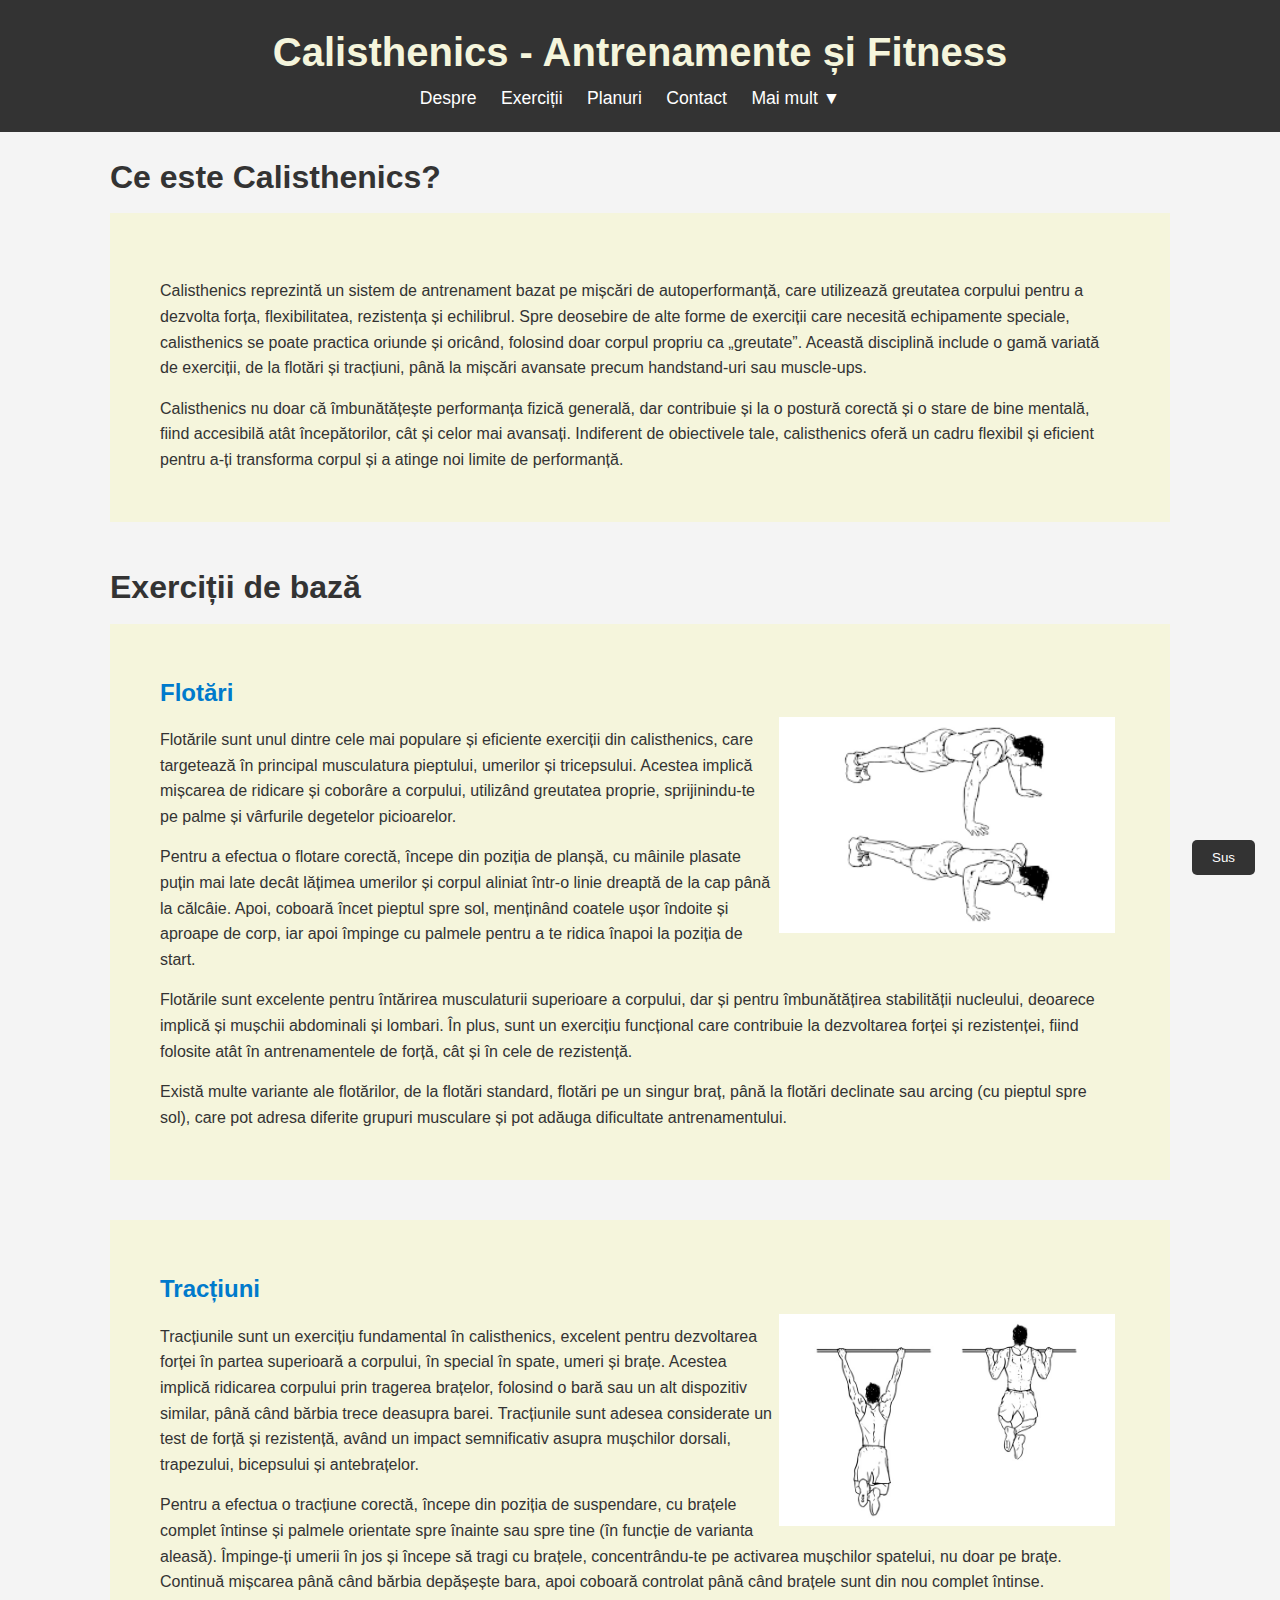
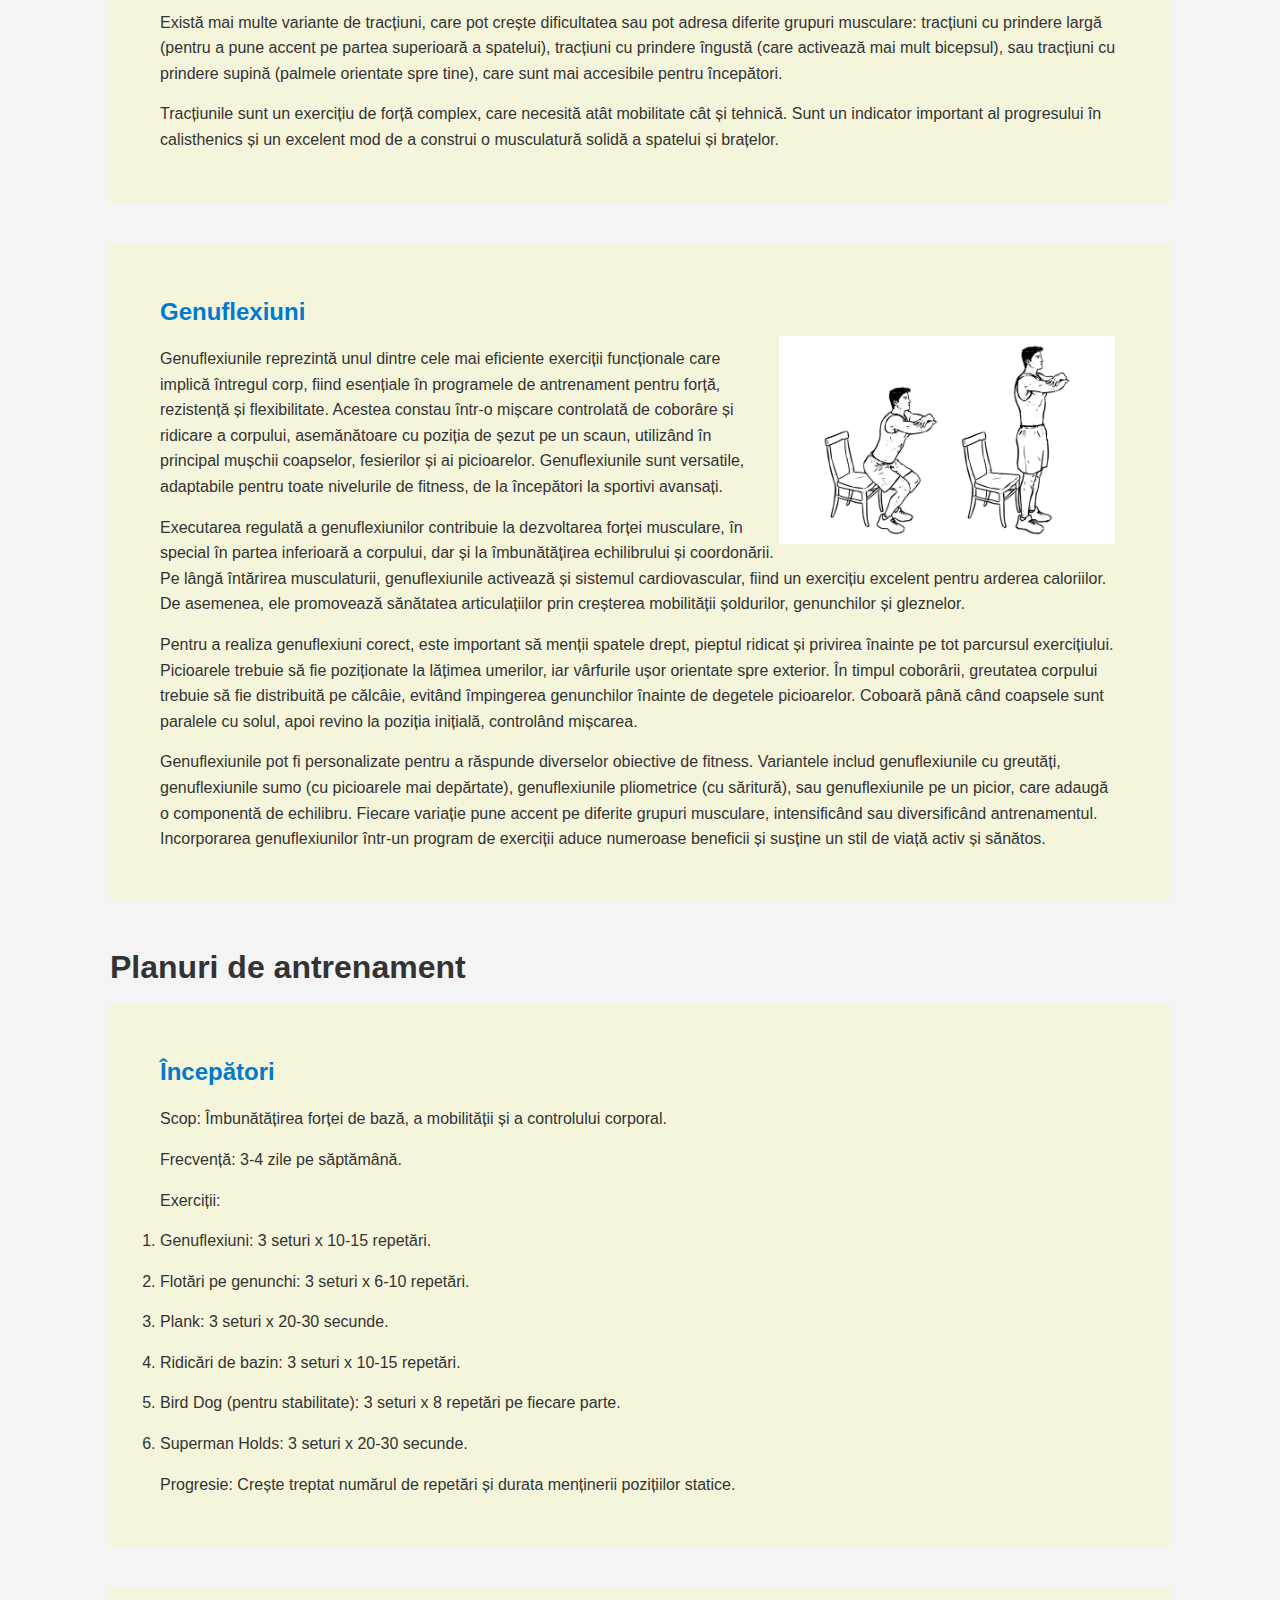
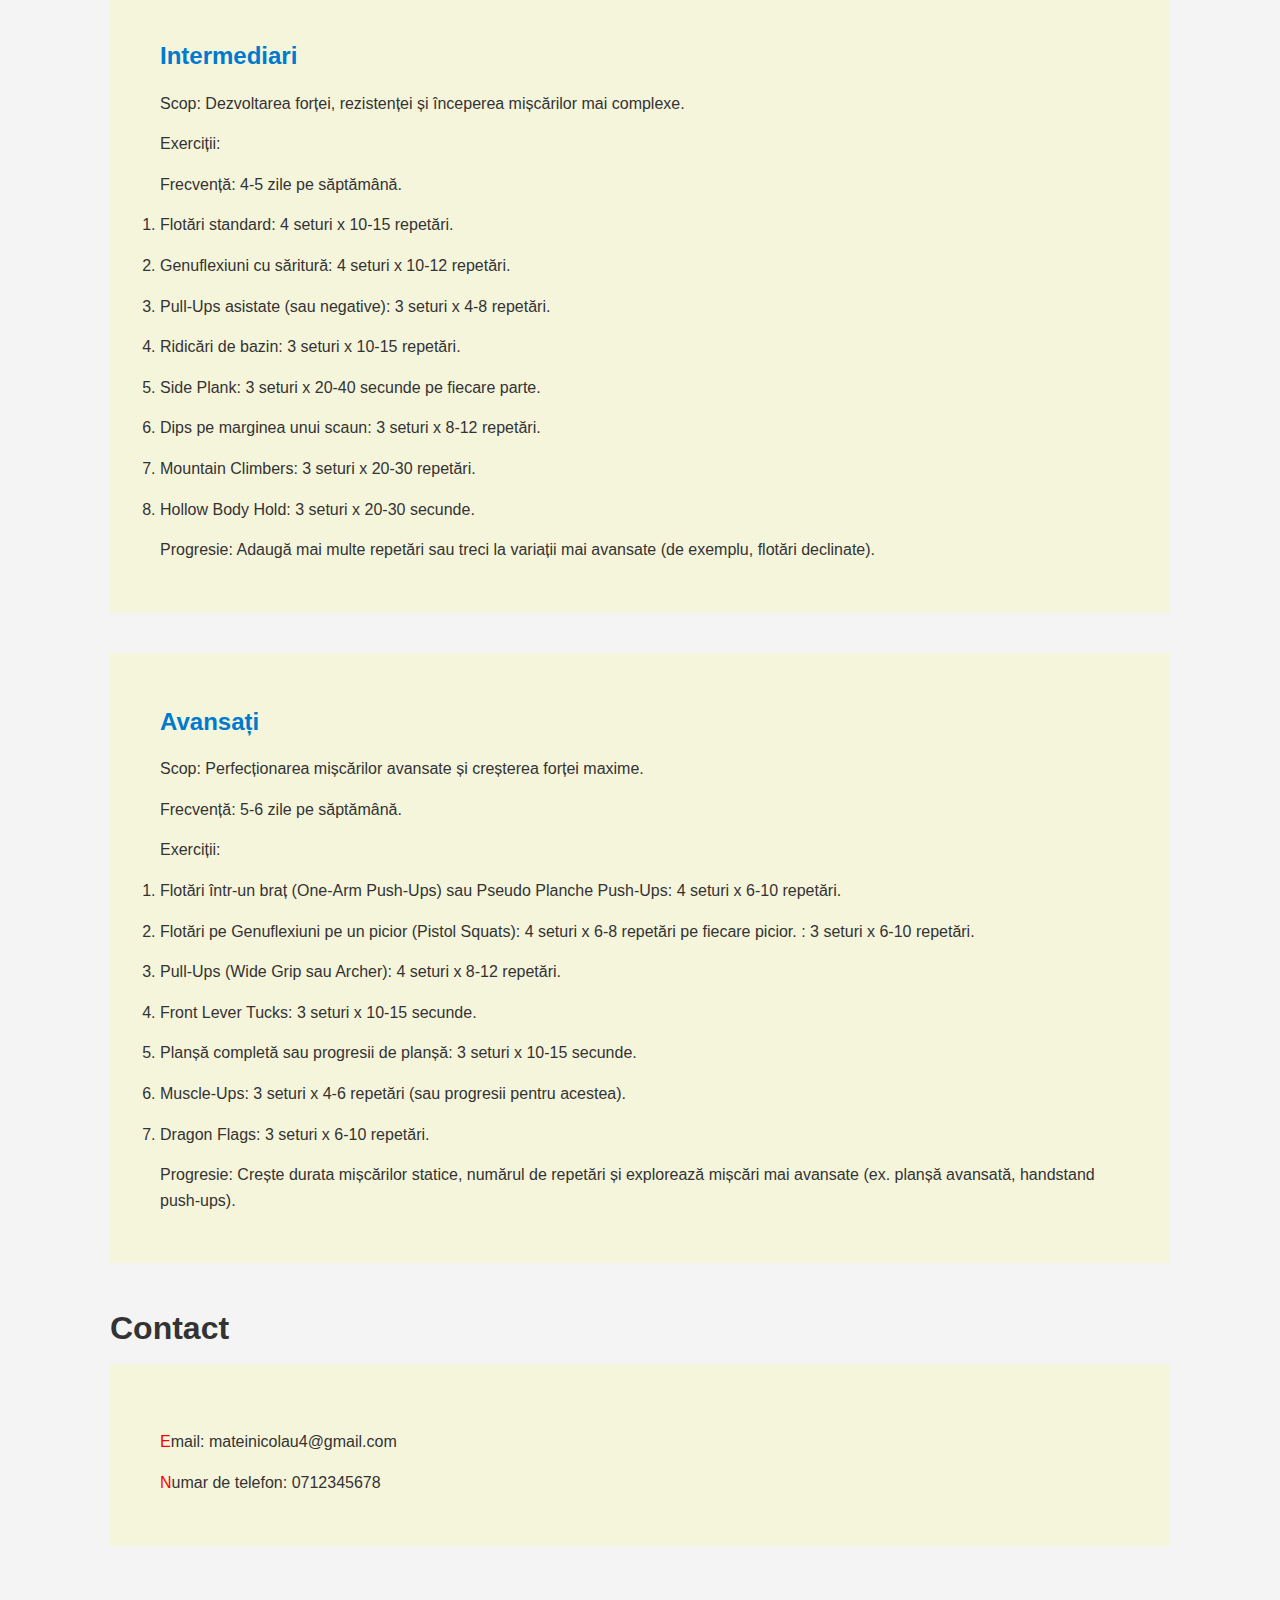
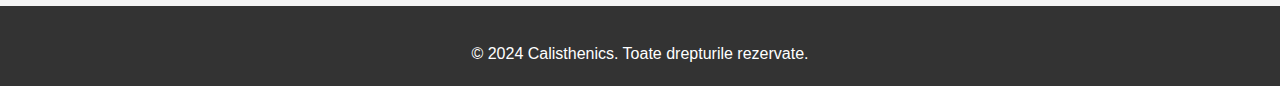
<file: site_web/index.html>
<!DOCTYPE html>
<html lang="ro">
<head>
    <meta charset="UTF-8">
    <meta name="viewport" content="width=device-width, initial-scale=1.0">
    <meta http-equiv="X-UA-Compatible" content="ie=edge">
    <title>Calisthenics - Antrenamente și Fitness</title>
    <link rel="stylesheet" href="css/style.css">
    <link rel="icon" href="poze/favicon.ico" type="image/x-icon">
</head>
<body>

    <header>
        <h1>Calisthenics - Antrenamente și Fitness</h1>

        <nav>
            <ul>
                <li><a href="#about">Despre</a></li>
                <li><a href="#exercises">Exerciții</a></li>
                <li><a href="#plans">Planuri</a></li>
                <li><a href="#contact">Contact</a></li>
                <li><a href="#">Mai mult <span id="arrow">▼</span></a>
                    <ul>
                        <li><a href="ex_avansate.html">Exerciții avansate</a></li>
                        <li><a href="temporizator.html">Temporizator</a></li>
                    </ul>
                </li>
            </ul>
        </nav>
    </header>

    <button id="backToTop">Sus</button>

    <main>
        <div id="about">
            <h2>Ce este Calisthenics?</h2>
            <div class="text">
            <p>Calisthenics reprezintă un sistem de antrenament bazat pe mișcări de autoperformanță, care utilizează greutatea corpului pentru a dezvolta forța, flexibilitatea, rezistența și echilibrul. Spre deosebire de alte forme de exerciții care necesită echipamente speciale, calisthenics se poate practica oriunde și oricând, folosind doar corpul propriu ca „greutate”. Această disciplină include o gamă variată de exerciții, de la flotări și tracțiuni, până la mișcări avansate precum handstand-uri sau muscle-ups. </p>
            <p>Calisthenics nu doar că îmbunătățește performanța fizică generală, dar contribuie și la o postură corectă și o stare de bine mentală, fiind accesibilă atât începătorilor, cât și celor mai avansați. Indiferent de obiectivele tale, calisthenics oferă un cadru flexibil și eficient pentru a-ți transforma corpul și a atinge noi limite de performanță.</p>
            </div>
        </div>

        <div id="exercises">
            <h2>Exerciții de bază</h2>
            <div class="text">
                <h3>Flotări</h3>
                    <img src="poze/flotare.png" alt="flotare">
                    
                <p>
                    Flotările sunt unul dintre cele mai populare și eficiente exerciții din calisthenics, care targetează în principal musculatura pieptului, umerilor și tricepsului. Acestea implică mișcarea de ridicare și coborâre a corpului, utilizând greutatea proprie, sprijinindu-te pe palme și vârfurile degetelor picioarelor.
                </p>
                <p>
                    Pentru a efectua o flotare corectă, începe din poziția de planșă, cu mâinile plasate puțin mai late decât lățimea umerilor și corpul aliniat într-o linie dreaptă de la cap până la călcâie. Apoi, coboară încet pieptul spre sol, menținând coatele ușor îndoite și aproape de corp, iar apoi împinge cu palmele pentru a te ridica înapoi la poziția de start.
                </p>
                <p>
                    Flotările sunt excelente pentru întărirea musculaturii superioare a corpului, dar și pentru îmbunătățirea stabilității nucleului, deoarece implică și mușchii abdominali și lombari. În plus, sunt un exercițiu funcțional care contribuie la dezvoltarea forței și rezistenței, fiind folosite atât în antrenamentele de forță, cât și în cele de rezistență.
                </p>
                <p>
                    Există multe variante ale flotărilor, de la flotări standard, flotări pe un singur braț, până la flotări declinate sau arcing (cu pieptul spre sol), care pot adresa diferite grupuri musculare și pot adăuga dificultate antrenamentului.
                </p>
            </div>
            <div class="text">
                <h3>Tracțiuni</h3>
                <img src="poze/tractiune.png" alt="tractiune">
                <p>
                    Tracțiunile sunt un exercițiu fundamental în calisthenics, excelent pentru dezvoltarea forței în partea superioară a corpului, în special în spate, umeri și brațe. Acestea implică ridicarea corpului prin tragerea brațelor, folosind o bară sau un alt dispozitiv similar, până când bărbia trece deasupra barei. Tracțiunile sunt adesea considerate un test de forță și rezistență, având un impact semnificativ asupra mușchilor dorsali, trapezului, bicepsului și antebrațelor.
                </p>
                <p>
                    Pentru a efectua o tracțiune corectă, începe din poziția de suspendare, cu brațele complet întinse și palmele orientate spre înainte sau spre tine (în funcție de varianta aleasă). Împinge-ți umerii în jos și începe să tragi cu brațele, concentrându-te pe activarea mușchilor spatelui, nu doar pe brațe. Continuă mișcarea până când bărbia depășește bara, apoi coboară controlat până când brațele sunt din nou complet întinse.

                </p>
                <p>
                    Există mai multe variante de tracțiuni, care pot crește dificultatea sau pot adresa diferite grupuri musculare: tracțiuni cu prindere largă (pentru a pune accent pe partea superioară a spatelui), tracțiuni cu prindere îngustă (care activează mai mult bicepsul), sau tracțiuni cu prindere supină (palmele orientate spre tine), care sunt mai accesibile pentru începători.
                </p>
                <p>
                    Tracțiunile sunt un exercițiu de forță complex, care necesită atât mobilitate cât și tehnică. Sunt un indicator important al progresului în calisthenics și un excelent mod de a construi o musculatură solidă a spatelui și brațelor.
                </p>
                
            </div>
            <div class="text">
                <h3>Genuflexiuni</h3>

                <img src="poze/genuflexiune.webp" alt="genuflexiune">
                <p>
                    Genuflexiunile reprezintă unul dintre cele mai eficiente exerciții funcționale care implică întregul corp, fiind esențiale în programele de antrenament pentru forță, rezistență și flexibilitate. Acestea constau într-o mișcare controlată de coborâre și ridicare a corpului, asemănătoare cu poziția de șezut pe un scaun, utilizând în principal mușchii coapselor, fesierilor și ai picioarelor. Genuflexiunile sunt versatile, adaptabile pentru toate nivelurile de fitness, de la începători la sportivi avansați.
                </p>
                <p>
                    Executarea regulată a genuflexiunilor contribuie la dezvoltarea forței musculare, în special în partea inferioară a corpului, dar și la îmbunătățirea echilibrului și coordonării. Pe lângă întărirea musculaturii, genuflexiunile activează și sistemul cardiovascular, fiind un exercițiu excelent pentru arderea caloriilor. De asemenea, ele promovează sănătatea articulațiilor prin creșterea mobilității șoldurilor, genunchilor și gleznelor.
                </p>
                <p>
                    Pentru a realiza genuflexiuni corect, este important să menții spatele drept, pieptul ridicat și privirea înainte pe tot parcursul exercițiului. Picioarele trebuie să fie poziționate la lățimea umerilor, iar vârfurile ușor orientate spre exterior. În timpul coborârii, greutatea corpului trebuie să fie distribuită pe călcâie, evitând împingerea genunchilor înainte de degetele picioarelor. Coboară până când coapsele sunt paralele cu solul, apoi revino la poziția inițială, controlând mișcarea.
                </p>
                <p>
                    Genuflexiunile pot fi personalizate pentru a răspunde diverselor obiective de fitness. Variantele includ genuflexiunile cu greutăți, genuflexiunile sumo (cu picioarele mai depărtate), genuflexiunile pliometrice (cu săritură), sau genuflexiunile pe un picior, care adaugă o componentă de echilibru. Fiecare variație pune accent pe diferite grupuri musculare, intensificând sau diversificând antrenamentul. Incorporarea genuflexiunilor într-un program de exerciții aduce numeroase beneficii și susține un stil de viață activ și sănătos.
                </p>

            </div>
        </div>

        <div id="plans">
            <h2>Planuri de antrenament</h2>
            
            <div class="text">
                <h3>Începători</h3>
                <p>
                    Scop: Îmbunătățirea forței de bază, a mobilității și a controlului corporal.

                </p>
                <p>
                    Frecvență: 3-4 zile pe săptămână.
                </p>
                <p>Exerciții:</p>
                <ol>
                    <li>
                        <p>
                            Genuflexiuni: 3 seturi x 10-15 repetări.
                        </p>
                    </li>
                    <li>
                        <p>
                            Flotări pe genunchi: 3 seturi x 6-10 repetări.

                        </p>
                    </li>
                    <li>
                        <p>
                            Plank: 3 seturi x 20-30 secunde.
                        </p>
                    </li>
                    <li>
                        <p>
                            Ridicări de bazin: 3 seturi x 10-15 repetări.
                        </p>
                    </li>
                    <li>
                        <p>

                        Bird Dog (pentru stabilitate): 3 seturi x 8 repetări pe fiecare parte.
                        </p>

                    </li>
                    <li>
                        <p>
                            Superman Holds: 3 seturi x 20-30 secunde.

                        </p>
                    </li>
                </ol>
                <p>
                    Progresie: Crește treptat numărul de repetări și durata menținerii pozițiilor statice.
                </p>
            </div>

            <div class="text">
                <h3>Intermediari</h3>
                <p>
                    Scop: Dezvoltarea forței, rezistenței și începerea mișcărilor mai complexe.

                </p>
                <p>Exerciții:</p>
                <p>
                    Frecvență: 4-5 zile pe săptămână.

                </p>
                <ol>
                    <li>
                        <p>
                            Flotări standard: 4 seturi x 10-15 repetări.
                        </p>
                    </li>
                    <li>
                        <p>
                            Genuflexiuni cu săritură: 4 seturi x 10-12 repetări.

                        </p>
                    </li>
                    <li>
                        <p>
                            Pull-Ups asistate (sau negative): 3 seturi x 4-8 repetări.
                        </p>
                    </li>
                    <li>
                        <p>
                            Ridicări de bazin: 3 seturi x 10-15 repetări.
                        </p>
                    </li>
                    <li>
                        <p>

                            Side Plank: 3 seturi x 20-40 secunde pe fiecare parte.
                        </p>

                    </li>
                    <li>
                        <p>
                            Dips pe marginea unui scaun: 3 seturi x 8-12 repetări.

                        </p>
                    </li>
                    <li>
                        <p>
                            Mountain Climbers: 3 seturi x 20-30 repetări.

                        </p>
                    </li>
                    <li>
                        <p>
                            Hollow Body Hold: 3 seturi x 20-30 secunde.

                        </p>
                    </li>
                </ol>
                <p>
                    Progresie: Adaugă mai multe repetări sau treci la variații mai avansate (de exemplu, flotări declinate).

                </p>
            </div>

            <div class="text">
                <h3>Avansați</h3>
                <p>
                    Scop: Perfecționarea mișcărilor avansate și creșterea forței maxime.

                </p>
                <p>
                    Frecvență: 5-6 zile pe săptămână.

                </p>
                <p>Exerciții:</p>
                <ol>
                    <li>
                        <p>
                            Flotări într-un braț (One-Arm Push-Ups) sau Pseudo Planche Push-Ups: 4 seturi x 6-10 repetări.
                        </p>
                    </li>
                    <li>
                        <p>
                            Flotări pe Genuflexiuni pe un picior (Pistol Squats): 4 seturi x 6-8 repetări pe fiecare picior.
                            : 3 seturi x 6-10 repetări.

                        </p>
                    </li>
                    <li>
                        <p>
                            Pull-Ups (Wide Grip sau Archer): 4 seturi x 8-12 repetări.
                        </p>
                    </li>
                    <li>
                        <p>
                            Front Lever Tucks: 3 seturi x 10-15 secunde.
                        </p>
                    </li>
                    <li>
                        <p>

                            Planșă completă sau progresii de planșă: 3 seturi x 10-15 secunde.
                        </p>

                    </li>
                    <li>
                        <p>
                            Muscle-Ups: 3 seturi x 4-6 repetări (sau progresii pentru acestea).

                        </p>
                    </li>
                    <li>
                        <p>
                            Dragon Flags: 3 seturi x 6-10 repetări.

                        </p>
                    </li>
                </ol>
                <p>
                    Progresie: Crește durata mișcărilor statice, numărul de repetări și explorează mișcări mai avansate (ex. planșă avansată, handstand push-ups).

                </p>
            </div>
        </div>

        <div id="contact">
            <h2>Contact</h2>
            <div class="text">
                <p>Email: mateinicolau4@gmail.com</p>
                <p>Numar de telefon: 0712345678</p>
            </div>
        </div>
    </main>

    <footer>
        <p>&copy; 2024 Calisthenics. Toate drepturile rezervate.</p>
    </footer>

    <script type="text/javascript" src="javascript/script.js"></script>
</body>
</html>
</file>
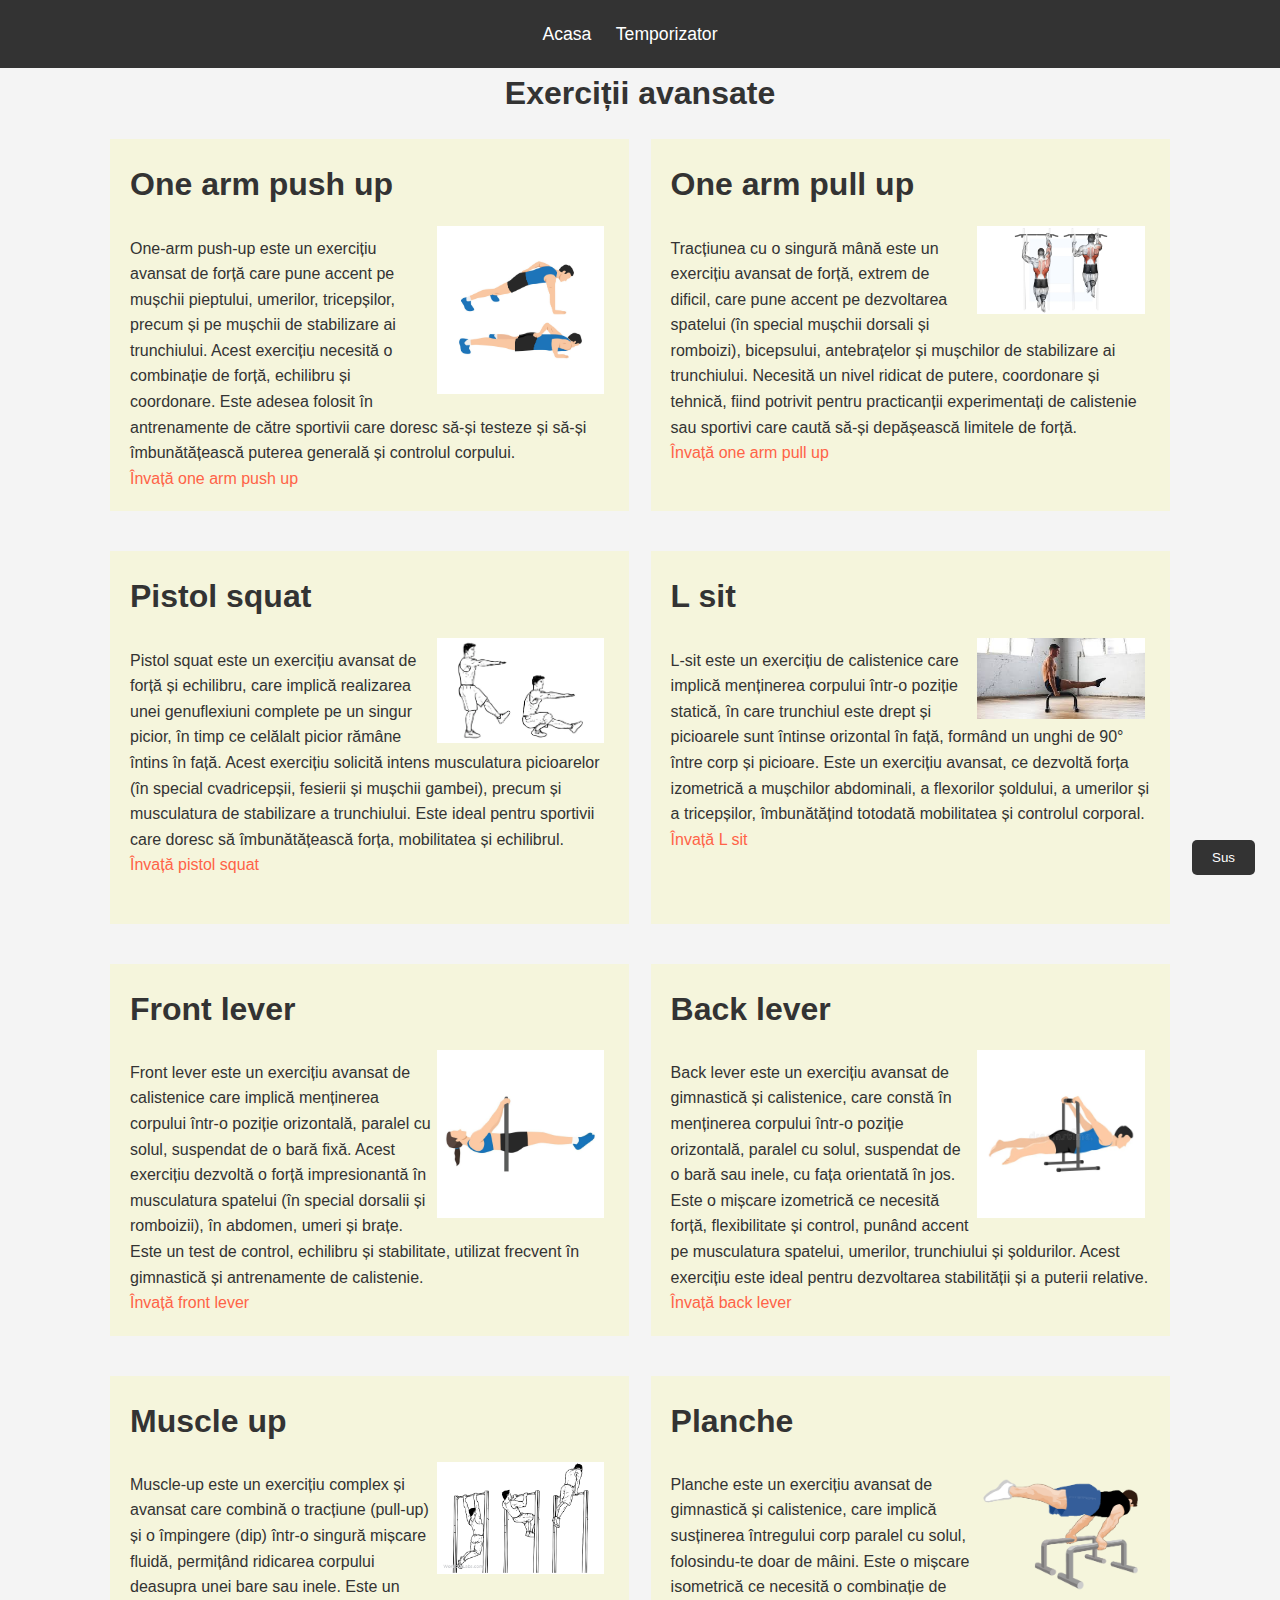
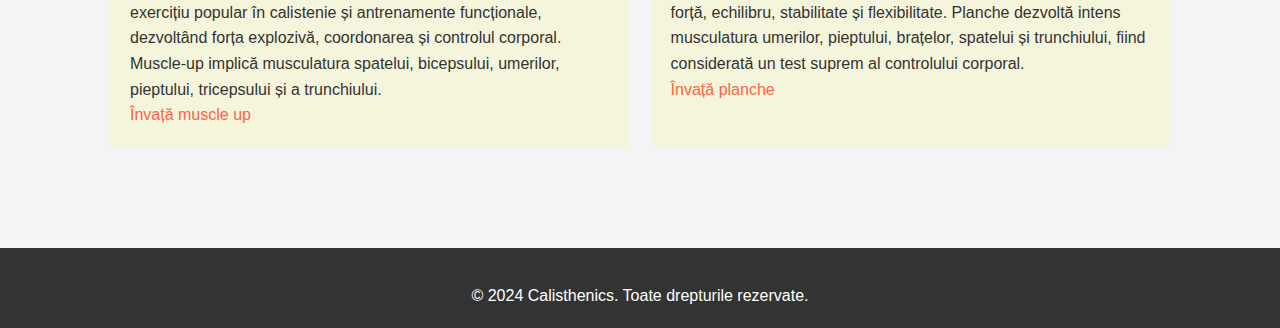
<file: site_web/ex_avansate.html>
<!DOCTYPE html>
<html lang="ro">
    <head>
    <meta charset="UTF-8">
    <meta name="viewport" content="width=device-width, initial-scale=1.0">
    <meta http-equiv="X-UA-Compatible" content="ie=edge">
    <title>Calisthenics - Antrenamente și Fitness</title>
    <link rel="stylesheet" href="css/style.css">
    <link rel="icon" href="poze/favicon.ico" type="image/x-icon">
    </head>

    <body>

    <header>
        
        <nav>
            <ul>
                <li><a href="index.html">Acasa</a></li>
                <li><a href="temporizator.html">Temporizator</a></li>
            </ul>
            
        </nav>
    </header>
    <h1 id="titlu">Exerciții avansate</h1>
    <button id="backToTop">Sus</button>

    <main>
        <div class="container">
            <section class="item-a">
                <h2>One arm push up</h2>
                
                <img src="poze/one_arm_push_up.jpeg" alt="flotare cu o singura mana">
                <p>
                    One-arm push-up este un exercițiu avansat de forță care pune accent pe mușchii pieptului, umerilor, tricepșilor, precum și pe mușchii de stabilizare ai trunchiului. Acest exercițiu necesită o combinație de forță, echilibru și coordonare. Este adesea folosit în antrenamente de către sportivii care doresc să-și testeze și să-și îmbunătățească puterea generală și controlul corpului.
                </p>
                <a href="https://www.youtube.com/watch?v=xp1tgjT_3k0" target="_blank">Învață one arm push up</a>
            </section>

            <section class="item-b">
                <h2>One arm pull up</h2>
                <img src="poze/one-arm-chin-up.webp" alt="tractiune cu o singura mana">
                <p>
                    Tracțiunea cu o singură mână este un exercițiu avansat de forță, extrem de dificil, care pune accent pe dezvoltarea spatelui (în special mușchii dorsali și romboizi), bicepsului, antebrațelor și mușchilor de stabilizare ai trunchiului. Necesită un nivel ridicat de putere, coordonare și tehnică, fiind potrivit pentru practicanții experimentați de calistenie sau sportivi care caută să-și depășească limitele de forță.
                </p>
                <a href="https://www.youtube.com/watch?v=zoOC1BIriAU" target="_blank">Învață one arm pull up</a>
            </section>

            <section class="item-c">
                <h2>Pistol squat</h2>
                <img src="poze/pistol_squat.webp" alt="pistol squat">
                <p>
                    Pistol squat este un exercițiu avansat de forță și echilibru, care implică realizarea unei genuflexiuni complete pe un singur picior, în timp ce celălalt picior rămâne întins în față. Acest exercițiu solicită intens musculatura picioarelor (în special cvadricepșii, fesierii și mușchii gambei), precum și musculatura de stabilizare a trunchiului. Este ideal pentru sportivii care doresc să îmbunătățească forța, mobilitatea și echilibrul.
                </p>
                <a href="https://www.youtube.com/watch?v=flQVCWBuVgk" target="_blank">Învață pistol squat</a>
            </section>

            <section class="item-d">
                <h2>
                    L sit
                </h2>
                <img src="poze/L_sit.jpeg" alt="L-sit">
                <p>
                    L-sit este un exercițiu de calistenice care implică menținerea corpului într-o poziție statică, în care trunchiul este drept și picioarele sunt întinse orizontal în față, formând un unghi de 90° între corp și picioare. Este un exercițiu avansat, ce dezvoltă forța izometrică a mușchilor abdominali, a flexorilor șoldului, a umerilor și a tricepșilor, îmbunătățind totodată mobilitatea și controlul corporal.
                </p>
                <a href="https://www.youtube.com/watch?v=flQVCWBuVgk" target="_blank">Învață L sit</a>
            </section>

            <section class="item-e">
                <h2>
                    Front lever
                </h2>
                <img src="poze/front_lever.jpeg" alt="front lever">
                <p>
                    Front lever este un exercițiu avansat de calistenice care implică menținerea corpului într-o poziție orizontală, paralel cu solul, suspendat de o bară fixă. Acest exercițiu dezvoltă o forță impresionantă în musculatura spatelui (în special dorsalii și romboizii), în abdomen, umeri și brațe. Este un test de control, echilibru și stabilitate, utilizat frecvent în gimnastică și antrenamente de calistenie.
                </p>
                <a href="https://www.youtube.com/watch?v=5g8-sj-8snc" target="_blank">Învață front lever</a>
            </section>
            
            <section class="item-f">
                <h2>
                    Back lever
                </h2>
                <img src="poze/back_lever.webp" alt="back lever">
                <p>
                    Back lever este un exercițiu avansat de gimnastică și calistenice, care constă în menținerea corpului într-o poziție orizontală, paralel cu solul, suspendat de o bară sau inele, cu fața orientată în jos. Este o mișcare izometrică ce necesită forță, flexibilitate și control, punând accent pe musculatura spatelui, umerilor, trunchiului și șoldurilor. Acest exercițiu este ideal pentru dezvoltarea stabilității și a puterii relative.
                </p>
                <a href="https://www.youtube.com/watch?v=FZZqbeZti84" target="_blank">Învață back lever</a>
            </section>
            
            <section class="item-g">
                <h2>
                    Muscle up
                </h2>
                <img src="poze/Muscle_Up.webp" alt="muscle up">
                <p>
                    Muscle-up este un exercițiu complex și avansat care combină o tracțiune (pull-up) și o împingere (dip) într-o singură mișcare fluidă, permițând ridicarea corpului deasupra unei bare sau inele. Este un exercițiu popular în calistenie și antrenamente funcționale, dezvoltând forța explozivă, coordonarea și controlul corporal. Muscle-up implică musculatura spatelui, bicepsului, umerilor, pieptului, tricepsului și a trunchiului.
                </p>
                <a href="https://www.youtube.com/watch?v=_iYvlSMgUGE" target="_blank">Învață muscle up</a>
            </section>
            
            <section class="item-h">
                <h2>
                    Planche
                </h2>
                <img src="poze/planche.png" alt="planche">
                <p>
                    Planche este un exercițiu avansat de gimnastică și calistenice, care implică susținerea întregului corp paralel cu solul, folosindu-te doar de mâini. Este o mișcare isometrică ce necesită o combinație de forță, echilibru, stabilitate și flexibilitate. Planche dezvoltă intens musculatura umerilor, pieptului, brațelor, spatelui și trunchiului, fiind considerată un test suprem al controlului corporal.
                </p>
                <a href="https://www.youtube.com/watch?v=OmKfROtB45Q" target="_blank">Învață planche</a>
            </section>

        </div>
    </main>

    <footer>
        <p>&copy; 2024 Calisthenics. Toate drepturile rezervate.</p>
    </footer>
    <script src="javascript/script.js"></script>
    </body>
</html>
</file>
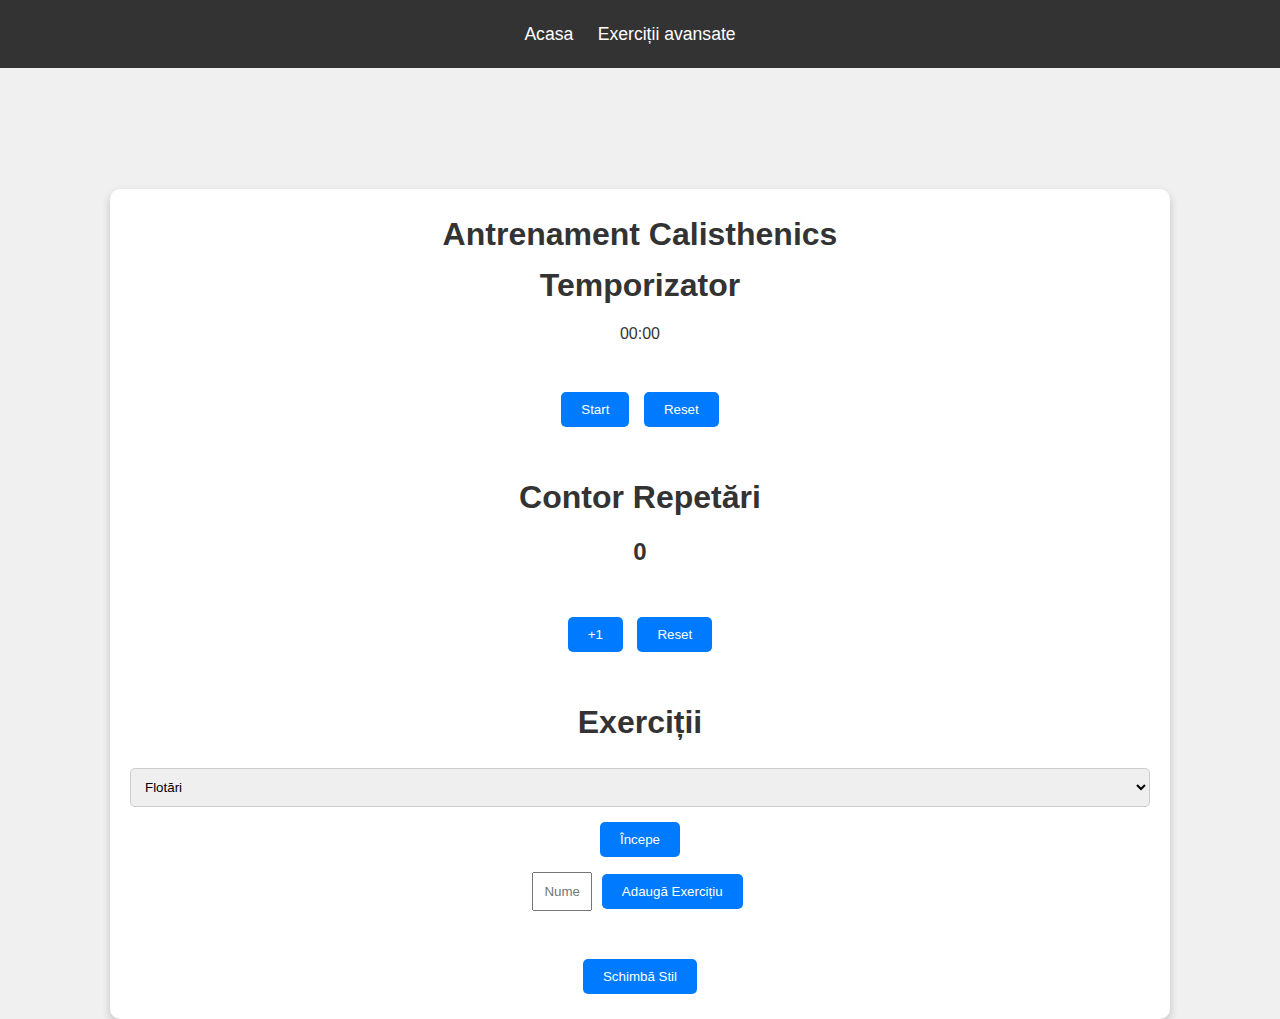
<file: site_web/temporizator.html>
<!DOCTYPE html>
<html lang="en">
<head>
    <meta charset="UTF-8">
    <meta name="viewport" content="width=device-width, initial-scale=1.0">
    <meta http-equiv="X-UA-Compatible" content="ie=edge">
    <title>Calisthenics - Antrenamente și Fitness</title>
    <link rel="stylesheet" href="css/style.css">
    <link rel="icon" href="poze/favicon.ico" type="image/x-icon">
</head>

<body id="temp">
    <header id="header-id">
        
        <nav>
            <ul>
                <li><a href="index.html">Acasa</a></li>
                <li><a href="ex_avansate.html">Exerciții avansate</a></li>
            </ul>
            
        </nav>
    </header>

    <main id="main_temp">

        <div class="container2">

        <h1>Antrenament Calisthenics</h1>
            <div class="timer">
                <h2>Temporizator</h2>
                <div id="timer-display">00:00</div>
                <button id="start-timer">Start</button>
                <button id="reset-timer">Reset</button>
            </div>

            <div class="counter">
                <h2>Contor Repetări</h2>
                <div class="counter-value" id="counter-value">0</div>
                <button id="increment-counter">+1</button>
                <button id="reset-counter">Reset</button>
            </div>

            <div class="exercises">
                <h2>Exerciții</h2>
                <select id="exercise-selector">
                    <option value="pushups">Flotări</option>
                    <option value="pullups">Tracțiuni</option>
                    <option value="squats">Genuflexiuni</option>
                    <option value="plank">Plank</option>
                </select>
                <button id="start-exercise">Începe</button>
            </div>
        </div>
    </main>
    <script type="text/javascript" src="javascript/script2.js"></script>

</body>
</html>
</file>
<file: site_web/css/style.css>
* {
    margin: 0;
    padding: 0;
    box-sizing: border-box;
}

body {
    font-family: Arial, sans-serif;
    line-height: 1.6;
    background-color: #f4f4f4;
    color: #333;
}

.text {
    background-color: beige;   
    padding: 50px; 
}


h1, h2, h3 {
    color: #333;
}

a{
    color: #ff6347;
    text-decoration: none;
}

header {
    background-color: #333;
    color: white;
    padding: 20px 0;
    text-align: center;
}
#header-id{
    width: 100%;
}
header h1 {
    color: beige;
    font-size: 2.5rem;
}

#backToTop {
    position: fixed;
    bottom: 20px;
    right: 20px;
    padding: 10px 20px;
    background-color: #333;
    color: #fff;
    border: none;
    border-radius: 5px;
    cursor: pointer;
}



nav ul ul.visible {
    display: block;
}

nav ul {
    list-style: none;
    padding: 0;
}

nav ul li {
    display: inline-block;
    margin-right: 20px;
    position: relative;
}

nav ul li a {
    color: white;
    text-decoration: none;
    font-size: 1.1rem;
}

nav ul li:hover > a {
    color: #ff6347;
}

nav ul li ul {
    display: none;
    position: absolute;
    background-color: #333;
    top: 100%;
    left: 0;
    padding: 10px;
    border-radius: 5px;
    box-shadow: 0px 0px 20px rgba(0,0,0,0.3);
}

nav ul li:hover > ul {
    display: block;
}

nav ul li ul li {
    display: inline-block;
    margin-right: 20px;
    position: relative;
}

#arrow{
    animation-name: arrow;
    animation-duration: 6s;
    animation-iteration-count: infinite;
}

@keyframes arrow {
    0% {color: rgb(155, 9, 9);}
    25% {color: rgb(218, 105, 6);}
    50% {color: rgb(197, 147, 11);}
    75% {color: rgb(218, 105, 6)}
    100% {color: rgb(185, 9, 9);}
    
}

p {
    padding-top: 15px;
}

img{
    width: 35%;
    float: right;
    margin: 5px;
}

main {
    padding: 20px;
    max-width: 1100px;
    margin: auto;

}
#main_temp{
    width: 100%;
    height: 70%;
}

section {
    margin-bottom: 40px;
}

div h2 {
    font-size: 2rem;
    margin-bottom: 10px;
}

body div {
    margin-bottom: 40px;
}

body div h3 {
    font-size: 1.5rem;
    color: #007acc;
}

.container {
    display: grid;
    grid-template-columns: 1fr 2% 1fr;
    grid-template-rows: 1fr 1fr 1fr 1fr;
}

.container2 {
    width: 100%;
    background: #ffffff;
    border-radius: 10px;
    box-shadow: 0 4px 8px rgba(0, 0, 0, 0.2);
    padding: 20px;
    text-align: center;
}

#temp{
    font-family: Arial, sans-serif;
    background-color: #f0f0f0;  
    color: #333;
    margin: 0;
    padding: 0;
    display: flex;
    flex-direction: column;
    align-items: center;
    justify-content: center;
    height: 100vh;
}
.item-a{
    grid-column-start: 1;
    grid-column-end: 2;
    grid-row-start: 1;
    grid-row-end: 2;
    background-color:beige;
    padding: 20px;

}
.item-b{
    grid-column-start: 3;
    grid-column-end: 4;
    grid-row-start: 1;
    grid-row-end: 2;
    background-color: beige;
    padding: 20px;

}.item-c{
    grid-column-start: 1;
    grid-column-end: 2;
    grid-row-start: 2;
    grid-row-end: 3;
    background-color: beige;
    padding: 20px;

}.item-d{
    grid-column-start: 3;
    grid-column-end: 4;
    grid-row-start: 2;
    grid-row-end: 3;
    background-color: beige;
    padding: 20px;

}

.item-e{
    grid-column-start: 1;
    grid-column-end: 2;
    grid-row-start: 3;
    grid-row-end: 4;
    background-color: beige;
    padding: 20px;

}
.item-f{
    grid-column-start: 3;
    grid-column-end: 4;
    grid-row-start: 3;
    grid-row-end: 4;
    background-color: beige;
    padding: 20px;

}
.item-g{
    grid-column-start: 1;
    grid-column-end: 2;
    grid-row-start: 4;
    grid-row-end: 5;
    background-color: beige;
    padding: 20px;

}
.item-h{
    grid-column-start: 3;
    grid-column-end: 4;
    grid-row-start: 4;
    grid-row-end: 5;
    background-color: beige;
    padding: 20px;

}

#contact p::first-letter{
    color: red;
}

#titlu{
    text-align: center;
}

footer {
    background-color: #333;
    color: white;
    text-align: center;
    padding: 20px 0;
    position: relative;
    bottom: 0;
    width: 100%;
}

nav ul li a {
    transition: color 0.3s ease;
}

input {
    padding: 10px;
    width: 60px;
    text-align: center;
    margin-top: 10px;
}

.counter-value {
    font-size: 24px;
    font-weight: bold;
}button {
    background-color: #007bff;
    color: white;
    border: none;
    padding: 10px 20px;
    margin: 5px;
    border-radius: 5px;
    cursor: pointer;
    transition: background-color 0.3s ease;
}

button:hover {
    background-color: #0056b3;
}

select {
    padding: 10px;
    margin: 10px 0;
    width: 100%;
    border-radius: 5px;
    border: 1px solid #ccc;
}

section:hover {
    transform: scale(1.03);
}

section {
    transition: transform 0.3s ease-in-out;
}


@media (max-width: 768px) {
    header h1 {
        font-size: 2rem;
    }

    nav ul li {
        display: block;
        margin-right: 0;
        margin-bottom: 10px;
    }

    main {
        padding: 10px;
    }

    .container{
        display: inline;
    }
}
</file>
